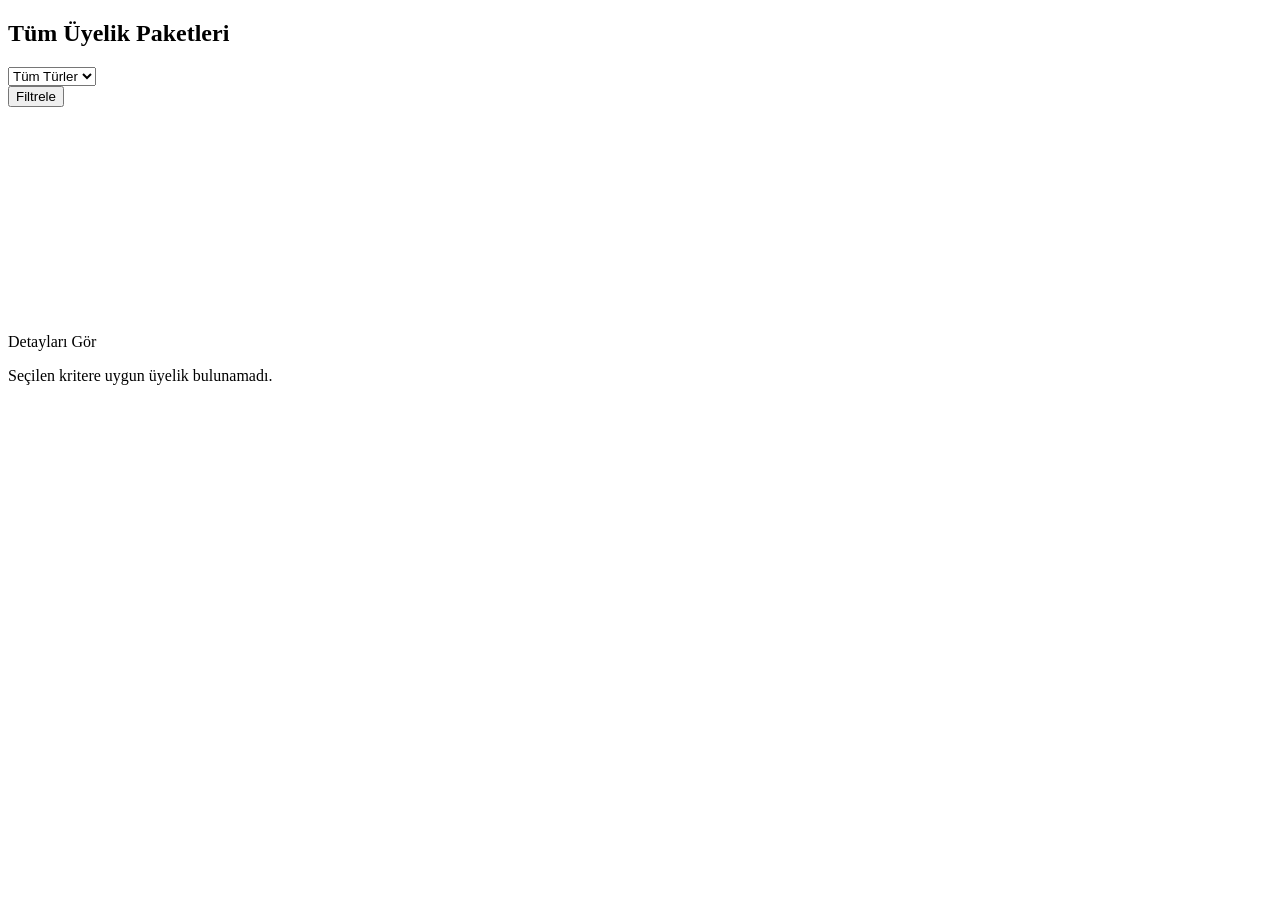
<file: src/main/resources/templates/user/index.html>
<!DOCTYPE html>
<html xmlns:th="http://www.thymeleaf.org">
<head>
    <meta charset="UTF-8">
    <title>Ana Sayfa</title>
    <link rel="stylesheet" th:href="@{/css/style.css}" />
    <link rel="stylesheet" th:href="@{/css/bootstrap.min.css}" />
</head>
<body class="d-flex flex-column min-vh-100">

<!-- Navbar -->
<div th:replace="~{fragments/navbar :: navbar}"></div>
<div th:replace="~{fragments/scripts :: scripts}"></div>

<div class="container mt-5 flex-grow-1">
    <h2 class="text-center mb-4">Tüm Üyelik Paketleri</h2>

    <!-- Filtre Formu -->
    <form method="get" action="/" class="mb-4">
        <div class="row justify-content-center">
            <div class="col-md-4">
            <select name="type" class="form-select">
                <option value="" th:selected="${selectedType == null}">Tüm Türler</option>
                <option th:each="t : ${types}"
                        th:value="${t}"
                        th:text="${t.displayName}"
                        th:selected="${t.name() == selectedType}">
                </option>
            </select>
        </div>
            <div class="col-md-2">
                <button class="btn btn-primary w-100" type="submit">Filtrele</button>
            </div>
        </div>
    </form>

    <!-- Kart Stili -->
    <style>
        .membership-card {
            transition: all 0.3s ease-in-out;
        }

        .membership-card:hover {
            transform: scale(1.05);
            box-shadow: 0 0 20px rgba(0,0,0,0.2);
        }
    </style>

    <!-- 🧾 Üyelik Listesi -->
    <div class="row mt-3" th:if="${memberships.size() > 0}">
        <div class="col-md-4 mb-4" th:each="membership : ${memberships}">
            <div class="card membership-card h-100">
                <img th:src="@{'/membership/image/' + ${membership.id}}" class="card-img-top" style="height:200px; object-fit:cover;">
                <div class="card-body">
                    <h5 th:text="${membership.title}"></h5>
                    <p th:text="${membership.description}"></p>
                    <p><strong th:text="${membership.price} + ' ₺'"></strong></p>
                    <a th:href="@{'/membership/details/' + ${membership.id}}" class="btn btn-success w-100">Detayları Gör</a>
                </div>
            </div>
        </div>
    </div>

    <div th:if="${memberships.size() == 0}" class="text-center mt-5">
        <p class="text-muted">Seçilen kritere uygun üyelik bulunamadı.</p>
    </div>
</div>

<!-- Footer -->
<footer th:replace="~{fragments/footer :: footer}"></footer>
</body>
</html>
</file>
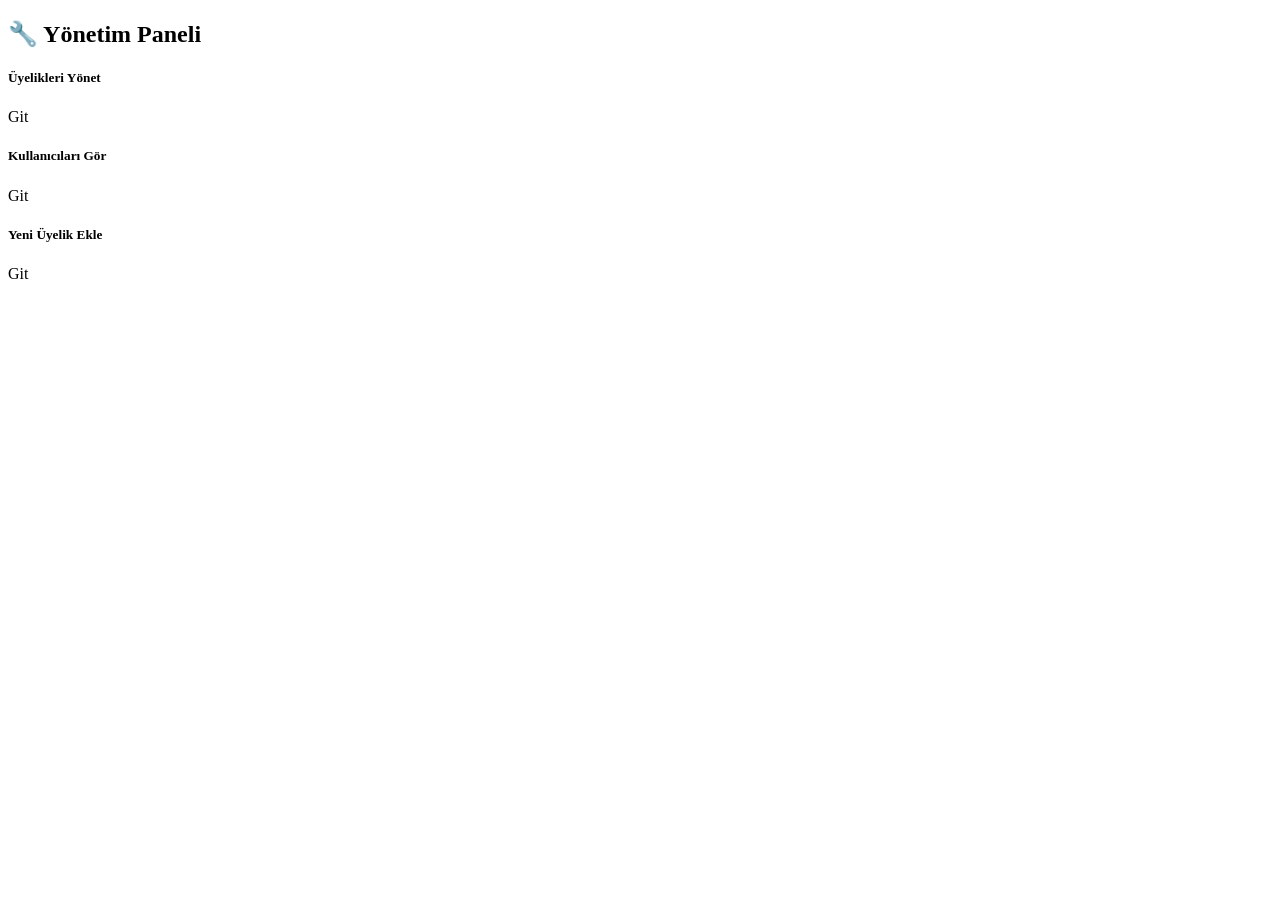
<file: src/main/resources/templates/admin/admin-dashboard.html>
<!DOCTYPE html>
<html xmlns:th="http://www.thymeleaf.org">
<head>
    <meta charset="UTF-8">
    <title>Admin Paneli</title>
    <link rel="stylesheet" th:href="@{/css/bootstrap.min.css}">
</head>
<body class="d-flex flex-column min-vh-100">

<div th:replace="~{fragments/navbar :: navbar}"></div>
<div th:replace="~{fragments/scripts :: scripts}"></div>

<div class="container mt-5 flex-grow-1">
    <h2 class="text-center mb-4">🔧 Yönetim Paneli</h2>
    <div class="row text-center">
        <div class="col-md-4">
            <div class="card shadow-sm p-4">
                <h5>Üyelikleri Yönet</h5>
                <a th:href="@{/admin/membership/list}" class="btn btn-outline-primary mt-2">Git</a>
            </div>
        </div>
        <div class="col-md-4">
            <div class="card shadow-sm p-4">
                <h5>Kullanıcıları Gör</h5>
                <a th:href="@{/admin/user/list}" class="btn btn-outline-info mt-2">Git</a>
            </div>
        </div>
        <div class="col-md-4">
            <div class="card shadow-sm p-4">
                <h5>Yeni Üyelik Ekle</h5>
                <a th:href="@{/admin/membership/add}" class="btn btn-outline-success mt-2">Git</a>
            </div>
        </div>
    </div>
</div>

<footer th:replace="~{fragments/footer :: footer}"></footer>
</body>
</html>
</file>
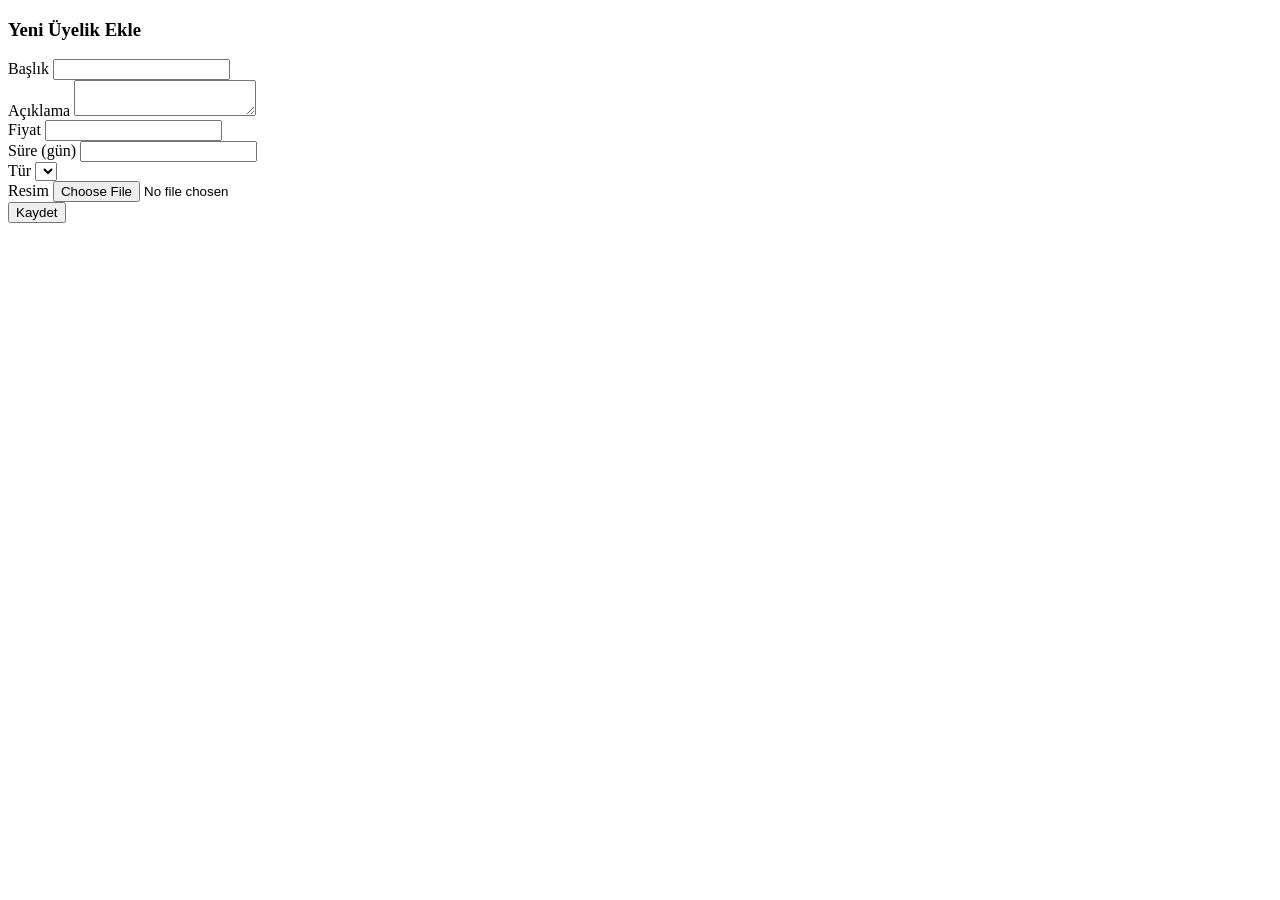
<file: src/main/resources/templates/admin/admin-membership-add.html>
<!DOCTYPE html>
<html xmlns:th="http://www.thymeleaf.org" xmlns:sec="http://www.thymeleaf.org/extras/spring-security">
<head>
    <meta charset="UTF-8">
    <title th:text="${pageTitle}">Üyelik Ekleme</title>
    <link rel="stylesheet" th:href="@{/css/bootstrap.min.css}">
</head>
<body class="d-flex flex-column min-vh-100">

<!-- Navbar -->
<div th:replace="~{fragments/navbar :: navbar}"></div>
<div th:replace="~{fragments/scripts :: scripts}"></div>

<div class="container mt-5 flex-grow-1">
    <h3>Yeni Üyelik Ekle</h3>
    <form th:action="@{/admin/membership/add}" th:object="${membershipDto}" method="post" enctype="multipart/form-data" class="shadow p-4 rounded bg-light">
        <div class="mb-3">
            <label>Başlık</label>
            <input type="text" th:field="*{title}" class="form-control">
        </div>
        <div class="mb-3">
            <label>Açıklama</label>
            <textarea th:field="*{description}" class="form-control"></textarea>
        </div>
        <div class="mb-3">
            <label>Fiyat</label>
            <input type="number" step="0.01" th:field="*{price}" class="form-control">
        </div>
        <div class="mb-3">
            <label>Süre (gün)</label>
            <input type="number" th:field="*{durationInDays}" class="form-control">
        </div>
        <div class="mb-3">
            <label>Tür</label>
            <select th:field="*{type}" class="form-select">
                <option th:each="t : ${types}" th:value="${t}" th:text="${t.displayName}"></option>
            </select>
        </div>
        <div class="mb-3">
            <label>Resim</label>
            <input type="file" th:field="*{imageFile}" class="form-control">
        </div>
        <button type="submit" class="btn btn-success">Kaydet</button>
    </form>
</div>

<div th:replace="~{fragments/footer :: footer}"></div>
</body>
</html>
</file>
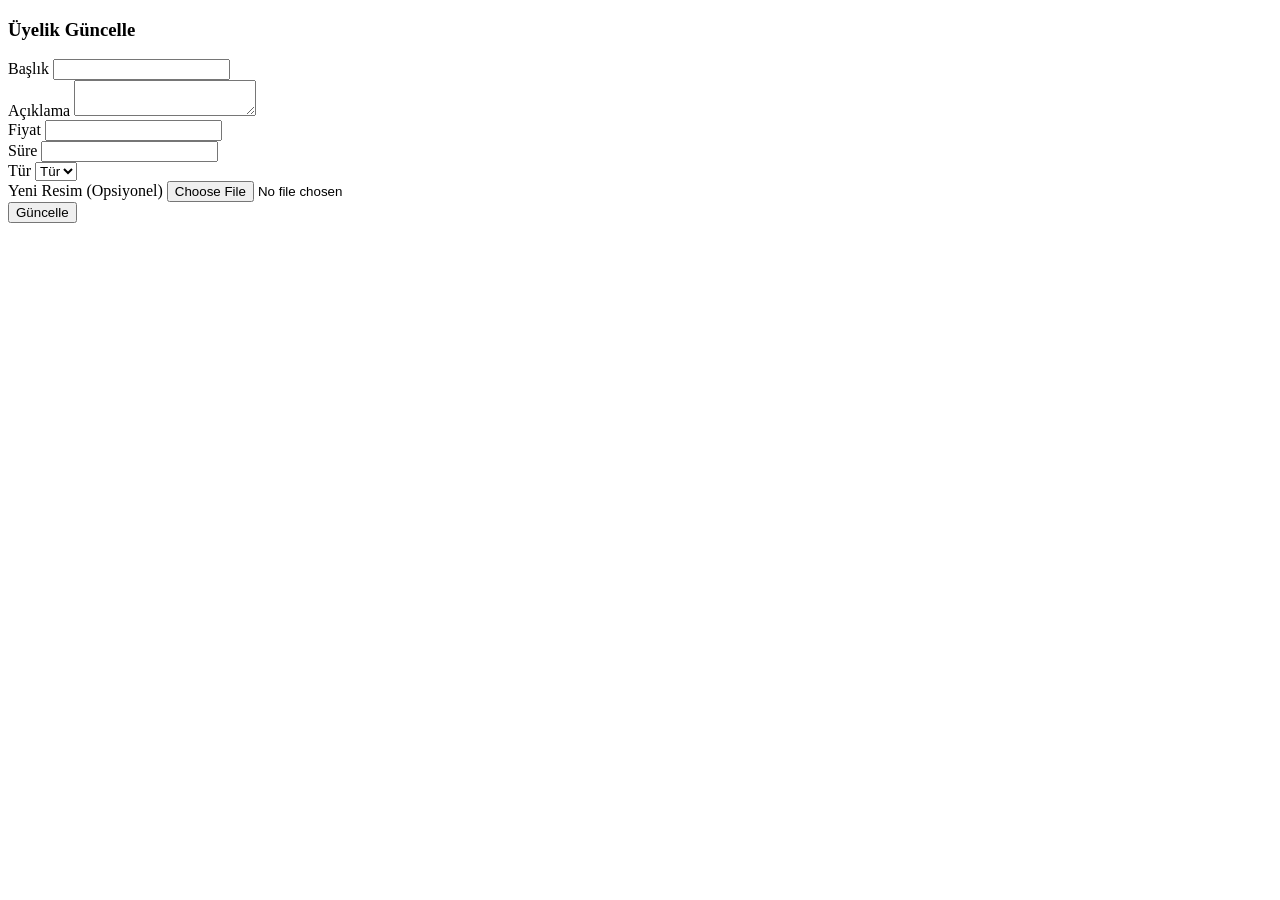
<file: src/main/resources/templates/admin/admin-membership-edit.html>
<!DOCTYPE html>
<html xmlns:th="http://www.thymeleaf.org" xmlns:sec="http://www.thymeleaf.org/extras/spring-security">
<head>
    <meta charset="UTF-8">
    <title th:text="${pageTitle}">Üyelik Düzenleme</title>
    <link rel="stylesheet" th:href="@{/css/bootstrap.min.css}">
</head>
<body class="d-flex flex-column min-vh-100">

<!-- Navbar -->
<div th:replace="~{fragments/navbar :: navbar}"></div>
<div th:replace="~{fragments/scripts :: scripts}"></div>
<div class="container mt-5 flex-grow-1">
    <h3>Üyelik Güncelle</h3>
    <form th:action="@{'/admin/membership/edit/' + ${membership.id}}" method="post" enctype="multipart/form-data" class="shadow p-4 rounded bg-light">
        <div class="mb-3">
            <label>Başlık</label>
            <input type="text" name="title" th:value="${membership.title}" class="form-control">
        </div>
        <div class="mb-3">
            <label>Açıklama</label>
            <textarea name="description" class="form-control" th:text="${membership.description}"></textarea>
        </div>
        <div class="mb-3">
            <label>Fiyat</label>
            <input type="number" name="price" th:value="${membership.price}" class="form-control">
        </div>
        <div class="mb-3">
            <label>Süre</label>
            <input type="number" name="durationInDays" th:value="${membership.durationInDays}" class="form-control">
        </div>
        <div class="mb-3">
            <label>Tür</label>
            <select name="type" class="form-select">
                <option th:each="t : ${types}"
                        th:value="${t}"
                        th:selected="${membership.type == t}"
                        th:text="${t.displayName}">Tür</option>
            </select>
        </div>
        <div class="mb-3">
            <label>Yeni Resim (Opsiyonel)</label>
            <input type="file" name="imageFile" class="form-control">
        </div>
        <button type="submit" class="btn btn-primary">Güncelle</button>
    </form>
</div>

<div th:replace="~{fragments/footer :: footer}"></div>
</body>
</html>
</file>
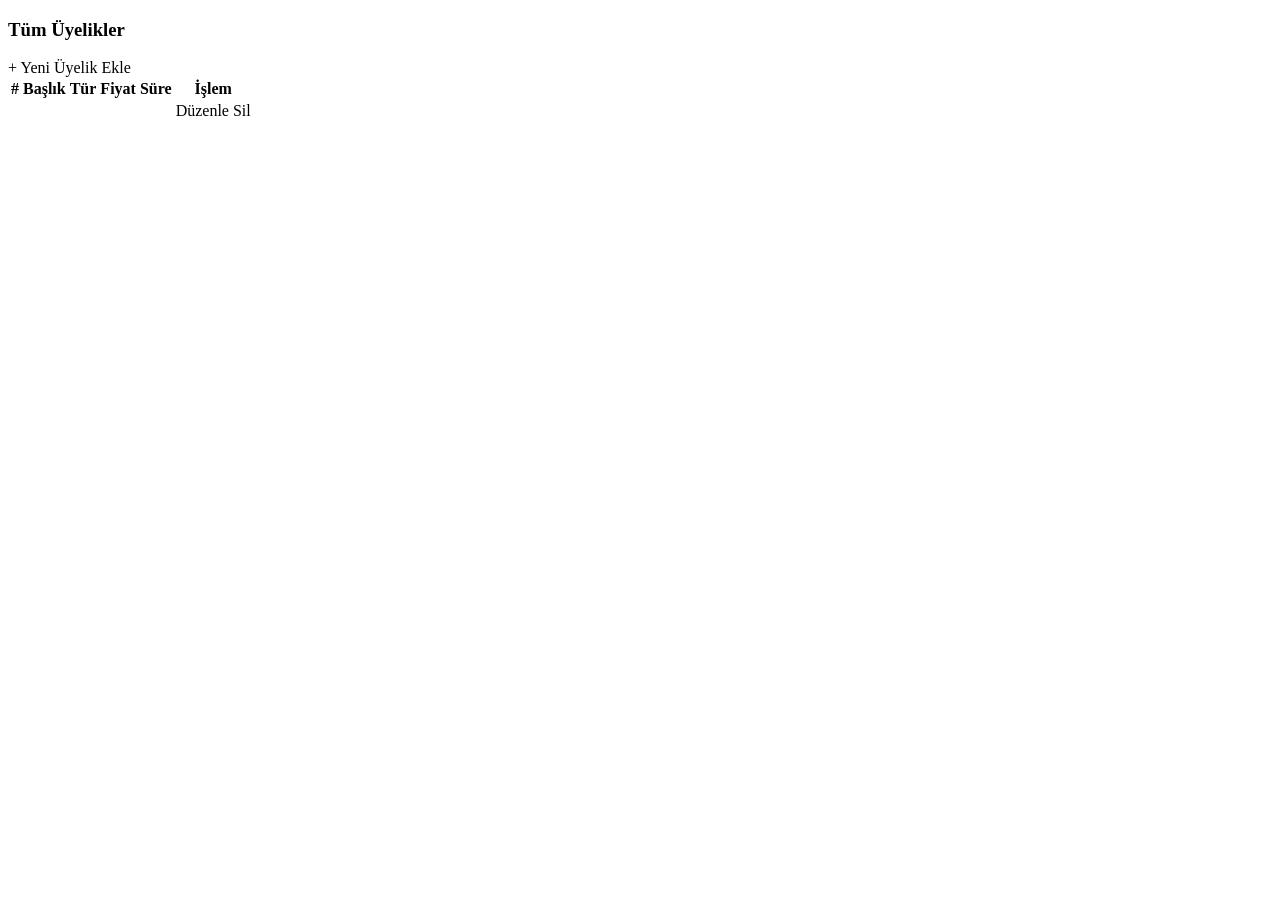
<file: src/main/resources/templates/admin/admin-membership-list.html>
<!DOCTYPE html>
<html xmlns:th="http://www.thymeleaf.org" xmlns:sec="http://www.thymeleaf.org/extras/spring-security">
<head>
    <meta charset="UTF-8">
    <title th:text="${pageTitle}">Üyelikler</title>
    <link rel="stylesheet" th:href="@{/css/bootstrap.min.css}">
</head>
<body class="d-flex flex-column min-vh-100">

<!-- Navbar -->
<div th:replace="~{fragments/navbar :: navbar}"></div>
<div th:replace="~{fragments/scripts :: scripts}"></div>
<div class="container mt-5 flex-grow-1">
    <h3 class="mb-4">Tüm Üyelikler</h3>
    <a th:href="@{/admin/membership/add}" class="btn btn-success mb-3">+ Yeni Üyelik Ekle</a>

    <table class="table table-bordered table-hover shadow">
        <thead class="table-dark text-center">
        <tr>
            <th>#</th>
            <th>Başlık</th>
            <th>Tür</th>
            <th>Fiyat</th>
            <th>Süre</th>
            <th>İşlem</th>
        </tr>
        </thead>
        <tbody>
        <tr th:each="m, i : ${memberships}">
            <td th:text="${i.count}"></td>
            <td th:text="${m.title}"></td>
            <td th:text="${m.type.displayName}"></td>
            <td th:text="${m.price} + ' ₺'"></td>
            <td th:text="${m.durationInDays} + ' gün'"></td>
            <td>
                <a th:href="@{'/admin/membership/edit/' + ${m.id}}" class="btn btn-sm btn-primary">Düzenle</a>
                <a th:href="@{'/admin/membership/delete/' + ${m.id}}" class="btn btn-sm btn-danger">Sil</a>
            </td>
        </tr>
        </tbody>
    </table>
</div>
<div th:replace="~{fragments/footer :: footer}"></div>
</body>
</html>
</file>
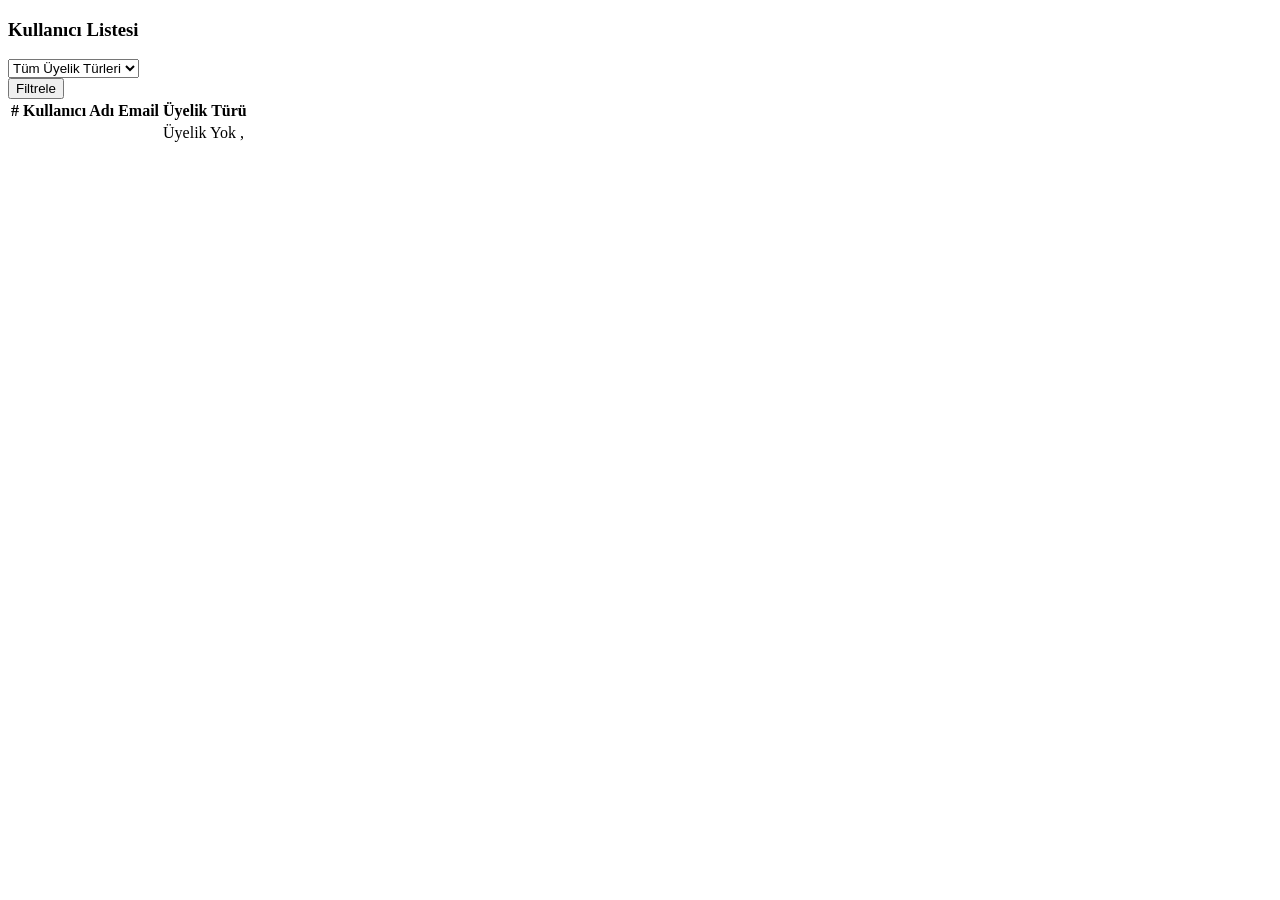
<file: src/main/resources/templates/admin/admin-user-list.html>
<!DOCTYPE html>
<html xmlns:th="http://www.thymeleaf.org" xmlns:sec="http://www.thymeleaf.org/extras/spring-security">
<head>
    <meta charset="UTF-8">
    <title th:text="${pageTitle}">Kullanıcı Listesi</title>
    <link rel="stylesheet" th:href="@{/css/bootstrap.min.css}">
</head>
<body class="d-flex flex-column min-vh-100">

<!-- Navbar -->
<div th:replace="~{fragments/navbar :: navbar}"></div>
<div th:replace="~{fragments/scripts :: scripts}"></div>
<div class="container mt-5 flex-grow-1">
    <h3>Kullanıcı Listesi</h3>

    <form method="get" action="/admin/user/list" class="mb-3 row">
        <div class="col-md-4">
            <select name="type" class="form-select">
                <option value="" selected>Tüm Üyelik Türleri</option>
                <option th:each="t : ${types}" th:value="${t}" th:selected="${t.name() == selectedType}" th:text="${t.displayName}"></option>
            </select>
        </div>
        <div class="col-md-2">
            <button type="submit" class="btn btn-outline-secondary w-100">Filtrele</button>
        </div>
    </form>

    <table class="table table-striped shadow">
        <thead class="table-dark text-center">
        <tr>
            <th>#</th>
            <th>Kullanıcı Adı</th>
            <th>Email</th>
            <th>Üyelik Türü</th>
        </tr>
        </thead>
        <tbody>
        <tr th:each="user, i : ${users}">
            <td th:text="${i.count}"></td>
            <td th:text="${user.username}"></td>
            <td th:text="${user.email}"></td>
            <td>
                <span th:if="${#lists.isEmpty(user.subscriptions)}" class="text-muted">Üyelik Yok</span>
                <span th:unless="${#lists.isEmpty(user.subscriptions)}">
                    <span th:each="sub, iterStat : ${user.subscriptions}">
                        <span th:text="${sub.membership.type.displayName}"></span>
                        <span th:if="${!iterStat.last}">, </span>
                    </span>
                </span>
            </td>
        </tr>
        </tbody>
    </table>
</div>
<div th:replace="~{fragments/footer :: footer}"></div>
</body>
</html>
</file>
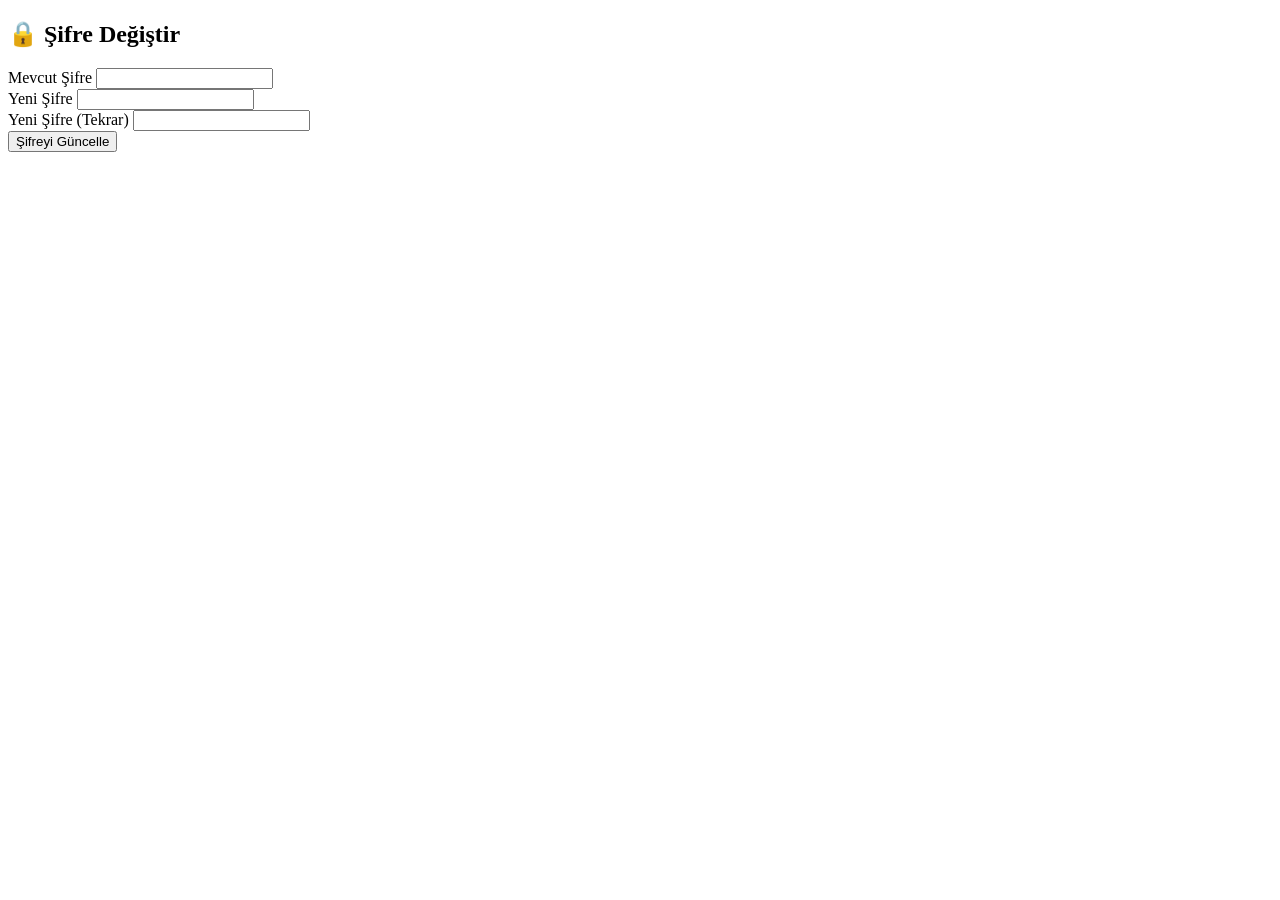
<file: src/main/resources/templates/user/change-password.html>
<!DOCTYPE html>
<html xmlns:th="http://www.thymeleaf.org">
<head>
  <meta charset="UTF-8">
  <title>Şifre Değiştir</title>
  <link rel="stylesheet" th:href="@{/css/bootstrap.min.css}">
</head>
<body class="d-flex flex-column min-vh-100">

  <div th:replace="~{fragments/navbar :: navbar}"></div>
  <div th:replace="~{fragments/scripts :: scripts}"></div>

  <div class="container mt-5 flex-grow-1">
    <h2 class="text-center mb-4">🔒 Şifre Değiştir</h2>

    <form th:action="@{/profile/change-password}" th:object="${passwordDto}" method="post" class="shadow p-4 rounded bg-light">

      <div th:if="${error}" class="alert alert-danger" th:text="${error}"></div>

      <div class="mb-3">
        <label>Mevcut Şifre</label>
        <input type="password" th:field="*{currentPassword}" class="form-control" required>
      </div>

      <div class="mb-3">
        <label>Yeni Şifre</label>
        <input type="password" th:field="*{newPassword}" class="form-control" required>
      </div>

      <div class="mb-3">
        <label>Yeni Şifre (Tekrar)</label>
        <input type="password" th:field="*{confirmPassword}" class="form-control" required>
      </div>

      <button type="submit" class="btn btn-warning w-100">Şifreyi Güncelle</button>
    </form>
    </div>

    <footer th:replace="~{fragments/footer :: footer}"></footer>
</body>
</html>
</file>
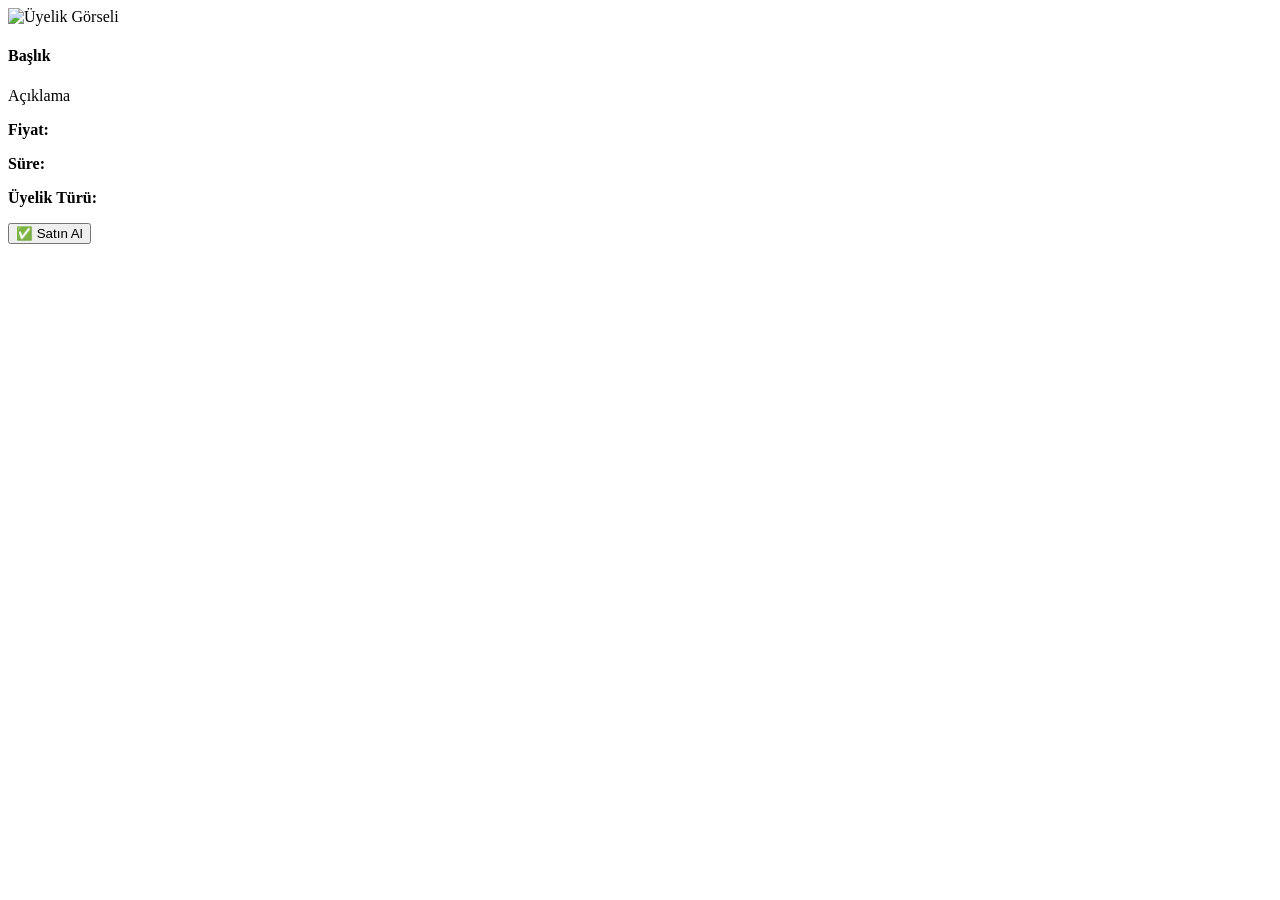
<file: src/main/resources/templates/user/membership-details.html>
<!DOCTYPE html>
<html xmlns:th="http://www.thymeleaf.org" xmlns:sec="http://www.thymeleaf.org/extras/spring-security">
<head>
    <meta charset="UTF-8">
    <title th:text="${pageTitle}">Üyelik Detayı</title>
    <link rel="stylesheet" th:href="@{/css/bootstrap.min.css}">
</head>
<body class="d-flex flex-column min-vh-100">

<!-- Navbar -->
<div th:replace="~{fragments/navbar :: navbar}"></div>
<div th:replace="~{fragments/scripts :: scripts}"></div>

<div class="container mt-5 flex-grow-1">
    <div class="row justify-content-center">
        <div class="col-md-8">
            <div th:if="${param.error}" class="alert alert-danger text-center" th:text="${param.error}"></div>

            <!-- ÜYELİK KARTI -->
            <div class="card shadow">
                <img th:src="@{'/membership/image/' + ${membership.id}}" class="card-img-top" alt="Üyelik Görseli" style="object-fit: cover; height: 300px;">
                <div class="card-body">
                    <h4 th:text="${membership.title}" class="card-title">Başlık</h4>
                    <p th:text="${membership.description}" class="card-text">Açıklama</p>
                    <p><strong>Fiyat:</strong> <span th:text="${membership.price} + ' ₺'"></span></p>
                    <p><strong>Süre:</strong> <span th:text="${membership.durationInDays} + ' gün'"></span></p>
                    <p><strong>Üyelik Türü:</strong> <span th:text="${membership.type.displayName}"></span></p>

                    <!-- Satın Alma Formu -->
                    <div sec:authorize="hasRole('USER')">
                        <form th:action="@{'/membership/purchase/' + ${membership.id}}" method="post">
                            <button type="submit" class="btn btn-success w-100 mt-3">✅ Satın Al</button>
                        </form>
                    </div>
                </div>
            </div>
        </div>
    </div>
</div>

<footer th:replace="~{fragments/footer :: footer}"></footer>
</body>
</html>
</file>
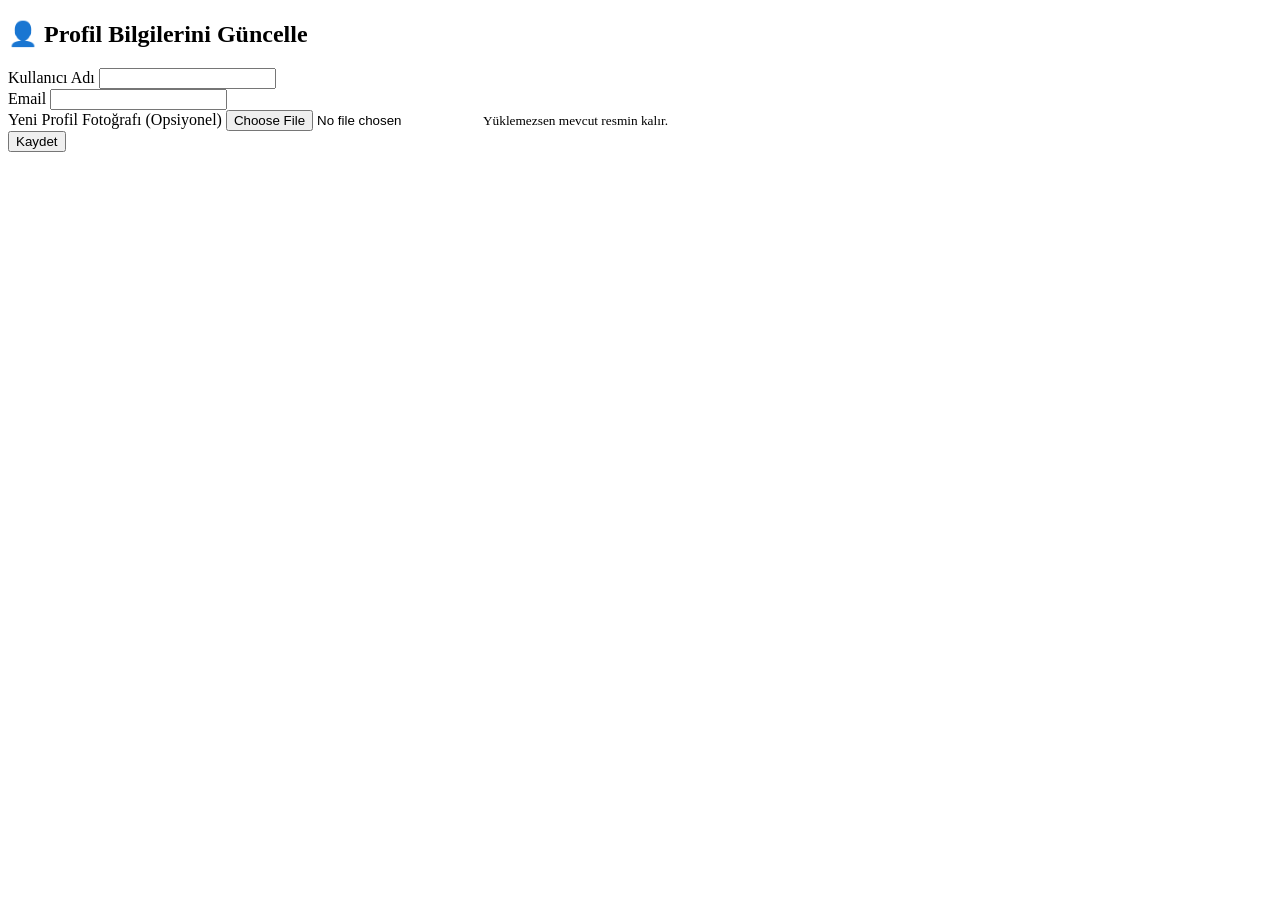
<file: src/main/resources/templates/user/profile-edit.html>
<!DOCTYPE html>
<html xmlns:th="http://www.thymeleaf.org">
<head>
    <meta charset="UTF-8">
    <title>Profil Düzenle</title>
    <link rel="stylesheet" th:href="@{/css/bootstrap.min.css}">
</head>
<body class="d-flex flex-column min-vh-100">

<div th:replace="~{fragments/navbar :: navbar}"></div>
<div th:replace="~{fragments/scripts :: scripts}"></div>

<div class="container mt-5 flex-grow-1">
    <h2 class="mb-4 text-center">👤 Profil Bilgilerini Güncelle</h2>

    <form th:action="@{/profile/edit}" th:object="${userUpdateDto}" method="post" enctype="multipart/form-data" class="shadow p-4 rounded bg-light">
        <div class="mb-3">
            <label>Kullanıcı Adı</label>
            <input type="text" th:field="*{username}" class="form-control" required>
        </div>

        <div class="mb-3">
            <label>Email</label>
            <input type="email" th:field="*{email}" class="form-control" required>
        </div>

        <div class="mb-3">
            <label>Yeni Profil Fotoğrafı (Opsiyonel)</label>
            <input type="file" th:field="*{profilePicture}" class="form-control" accept="image/*">
            <small class="text-muted">Yüklemezsen mevcut resmin kalır.</small>
        </div>

        <button type="submit" class="btn btn-primary w-100">Kaydet</button>
    </form>
</div>

<div th:replace="~{fragments/footer :: footer}"></div>
</body>
</html>
</file>
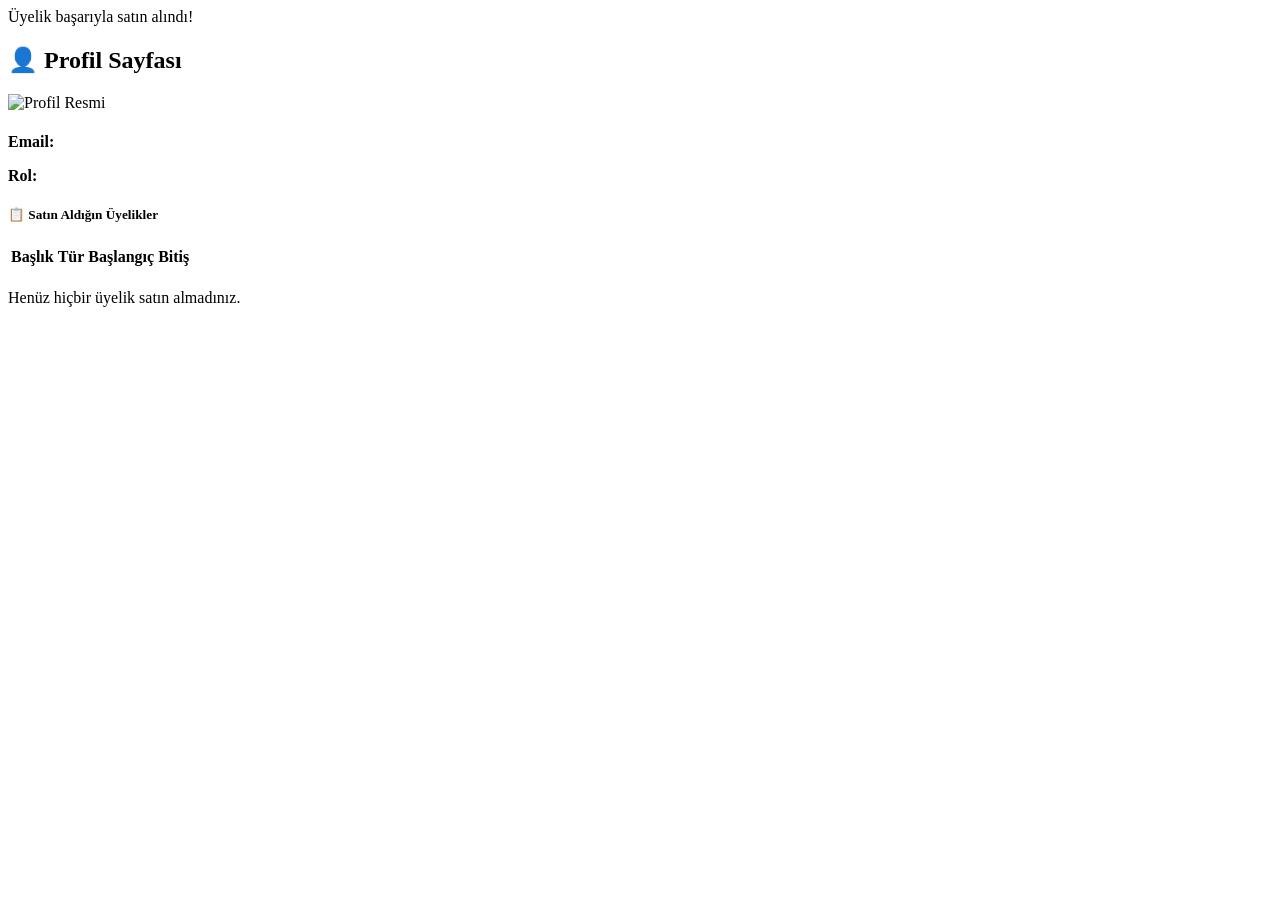
<file: src/main/resources/templates/user/profile.html>
<!DOCTYPE html>
<html xmlns:th="http://www.thymeleaf.org" xmlns:sec="http://www.thymeleaf.org/extras/spring-security">
<head>
    <meta charset="UTF-8">
    <title th:text="${pageTitle}">Profil</title>
    <link rel="stylesheet" th:href="@{/css/bootstrap.min.css}">
</head>
<body class="d-flex flex-column min-vh-100">

<!-- Navbar -->
<div th:replace="~{fragments/navbar :: navbar}"></div>
<div th:replace="~{fragments/scripts :: scripts}"></div>
<div th:if="${param.purchaseSuccess}" class="alert alert-success">
    Üyelik başarıyla satın alındı!
</div>
<div class="container mt-5 flex-grow-1">
    <h2 class="text-center mb-4">👤 Profil Sayfası</h2>

    <div class="mb-4 d-flex align-items-center">
        <img th:src="@{/profile/picture}" class="rounded-circle me-3 border border-secondary shadow-sm" width="150" height="150"
             alt="Profil Resmi" onerror="this.src='/images/default-avatar.png'">
        <div>
            <h4 th:text="${user.username}"></h4>
            <p class="mb-0"><strong>Email:</strong> <span th:text="${user.email}"></span></p>
            <p class="mb-0"><strong>Rol:</strong> <span th:text="${user.role}"></span></p>
        </div>
    </div>

    <div sec:authorize="hasRole('USER')">
        <h5>📋 Satın Aldığın Üyelikler</h5>
        <div th:if="${subscriptions.size() > 0}">
            <table class="table table-bordered">
                <thead class="table-light">
                <tr>
                    <th>Başlık</th>
                    <th>Tür</th>
                    <th>Başlangıç</th>
                    <th>Bitiş</th>
                </tr>
                </thead>
                <tbody>
                <tr th:each="sub : ${subscriptions}">
                    <td th:text="${sub.membership.title}"></td>
                    <td th:text="${sub.membership.type}"></td>
                    <td th:text="${sub.startDate}"></td>
                    <td th:text="${sub.endDate}"></td>
                </tr>
                </tbody>
            </table>
        </div>
        <div th:if="${subscriptions.size() == 0}">
            <p class="text-muted">Henüz hiçbir üyelik satın almadınız.</p>
        </div>
    </div>
</div>

<!-- Footer -->
<footer th:replace="~{fragments/footer :: footer}"></footer>
</body>
</html>
</file>
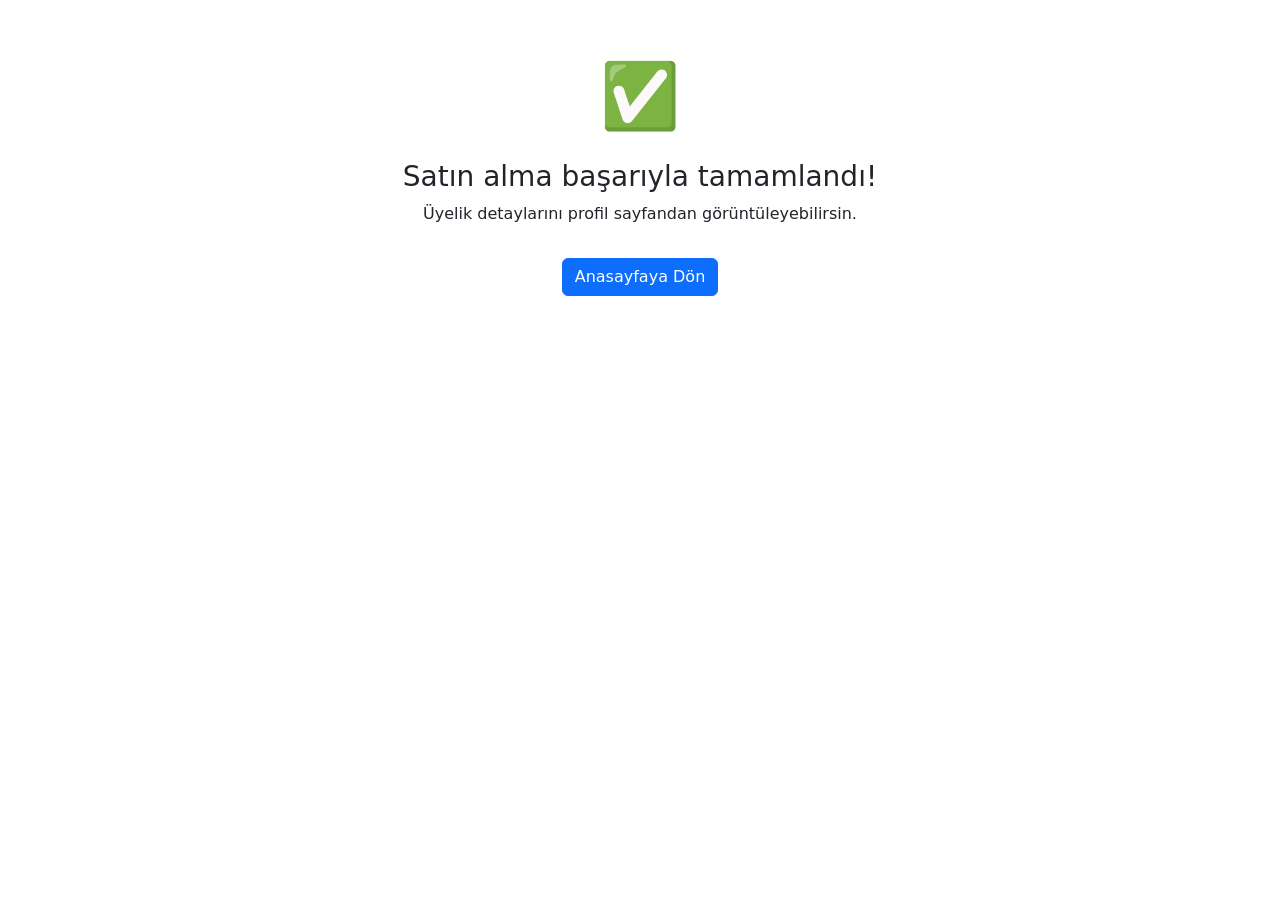
<file: src/main/resources/templates/user/purchase-confirmation.html>
<!DOCTYPE html>
<html xmlns:th="http://www.thymeleaf.org">
<link rel="stylesheet" href="https://cdn.jsdelivr.net/npm/bootstrap@5.3.0/dist/css/bootstrap.min.css">
<head>
    <meta charset="UTF-8">
    <title>Satın Alındı</title>
    <link rel="stylesheet" th:href="@{/css/bootstrap.min.css}">
    <style>
        .success-animation {
            font-size: 4rem;
            color: green;
            animation: pop 0.5s ease-in-out;
        }
        @keyframes pop {
            0% { transform: scale(0.5); opacity: 0; }
            100% { transform: scale(1); opacity: 1; }
        }
    </style>
</head>
<body class="d-flex flex-column min-vh-100">
<div th:replace="~{fragments/navbar :: navbar}"></div>
<div th:replace="~{fragments/scripts :: scripts}"></div>
<div class="container text-center mt-5 flex-grow-1">
    <div class="success-animation">✅</div>
    <h3 class="mt-3">Satın alma başarıyla tamamlandı!</h3>
    <p>Üyelik detaylarını <a th:href="@{/profile}">profil sayfandan</a> görüntüleyebilirsin.</p>
    <a th:href="@{/}" class="btn btn-primary mt-3">Anasayfaya Dön</a>
</div>
<footer th:replace="~{fragments/footer :: footer}"></footer>
<!-- Bootstrap JS for dropdowns etc. -->
<script src="https://cdn.jsdelivr.net/npm/bootstrap@5.3.2/dist/js/bootstrap.bundle.min.js"></script>
</body>
</html>
</file>
